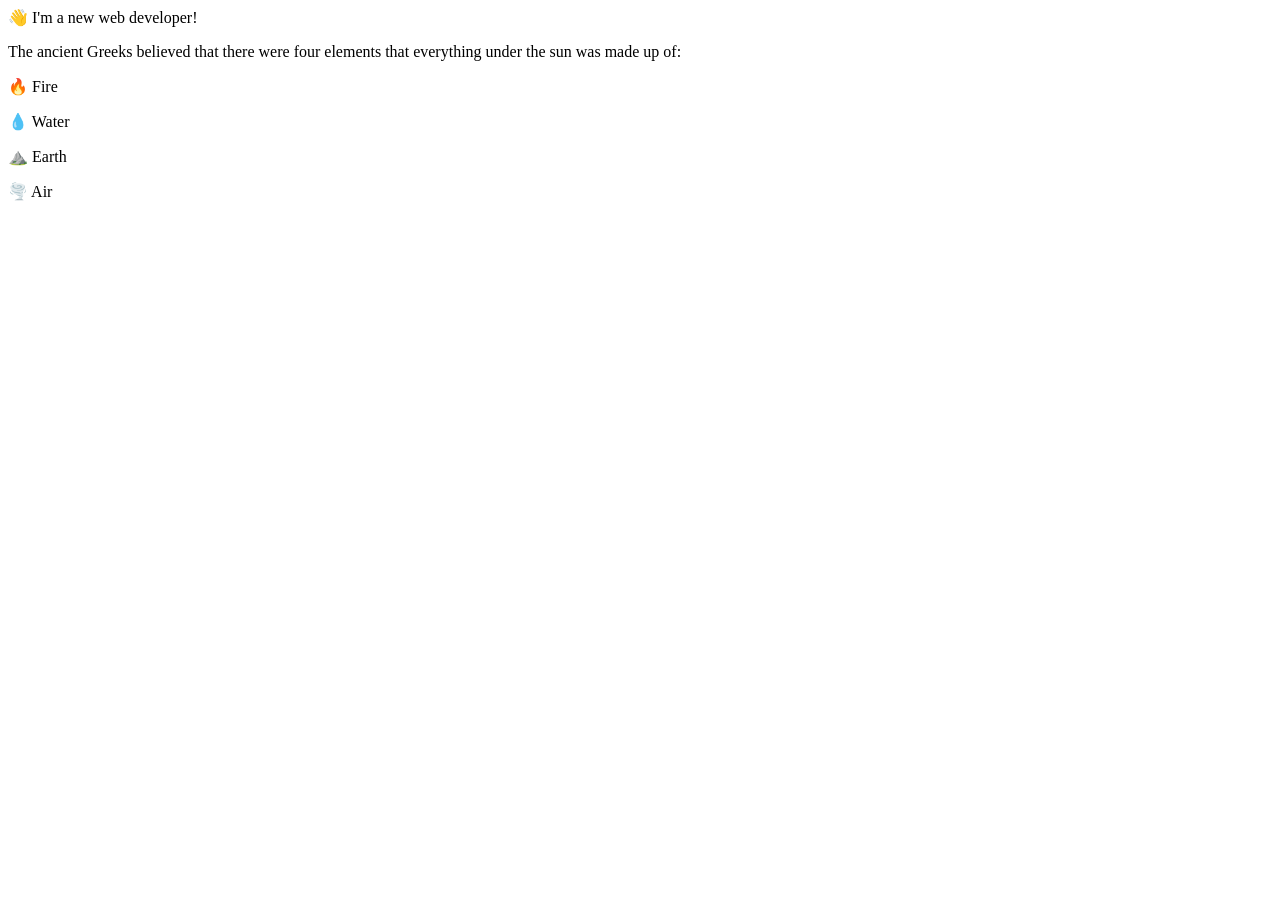
<file: html/elements/elements.html>
<body>
  <p>👋 I'm a new web developer!</p>
  
  <p>The ancient Greeks believed that there were four elements that everything under the sun was made up of:</p>
  <p>🔥 Fire</p>
  <p>💧 Water</p>
  <p>⛰️ Earth</p>  
  <p>🌪️ Air</p>
</body>
</file>
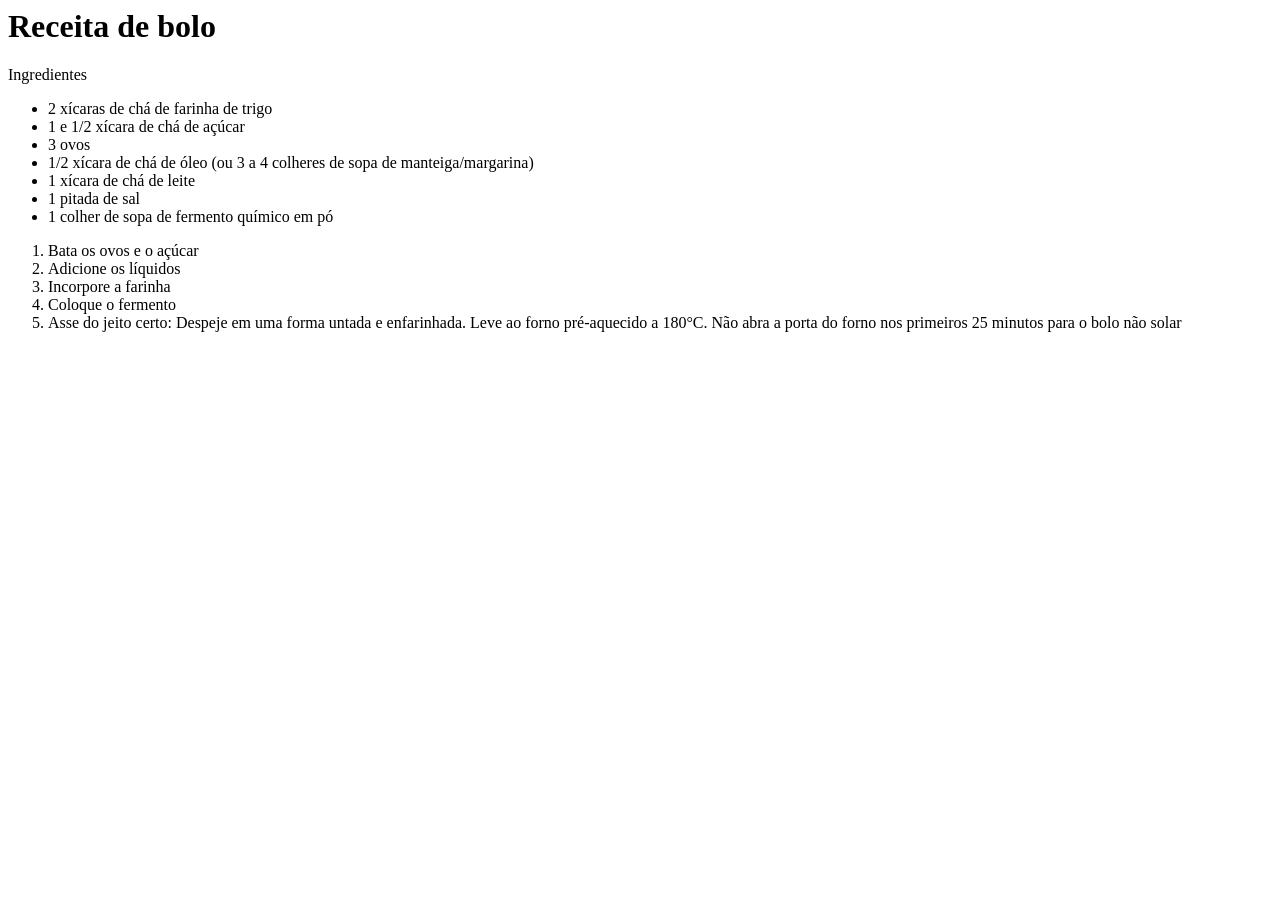
<file: html/elements/recipe.html>
<body>
  <h1>Receita de bolo</h1>
  <p>Ingredientes</p>
<ul>
  <li>2 xícaras de chá de farinha de trigo</li>
  <li>1 e 1/2 xícara de chá de açúcar</li>
  <li>3 ovos</li>
  <li>1/2 xícara de chá de óleo (ou 3 a 4 colheres de sopa de manteiga/margarina)</li>
  <li>1 xícara de chá de leite</li>
  <li>1 pitada de sal</li>
  <li>1 colher de sopa de fermento químico em pó</li>
</ul>
<ol>
  <p>
  <li>Bata os ovos e o açúcar</li>
  <li>Adicione os líquidos</li>
  <li>Incorpore a farinha</li>
  <li>Coloque o fermento</li>
  <li>Asse do jeito certo: Despeje em uma forma untada e enfarinhada. Leve ao forno pré-aquecido a 180°C. Não abra a porta do forno nos primeiros 25 minutos para o bolo não solar</li>
</ol>
</body>
</file>
